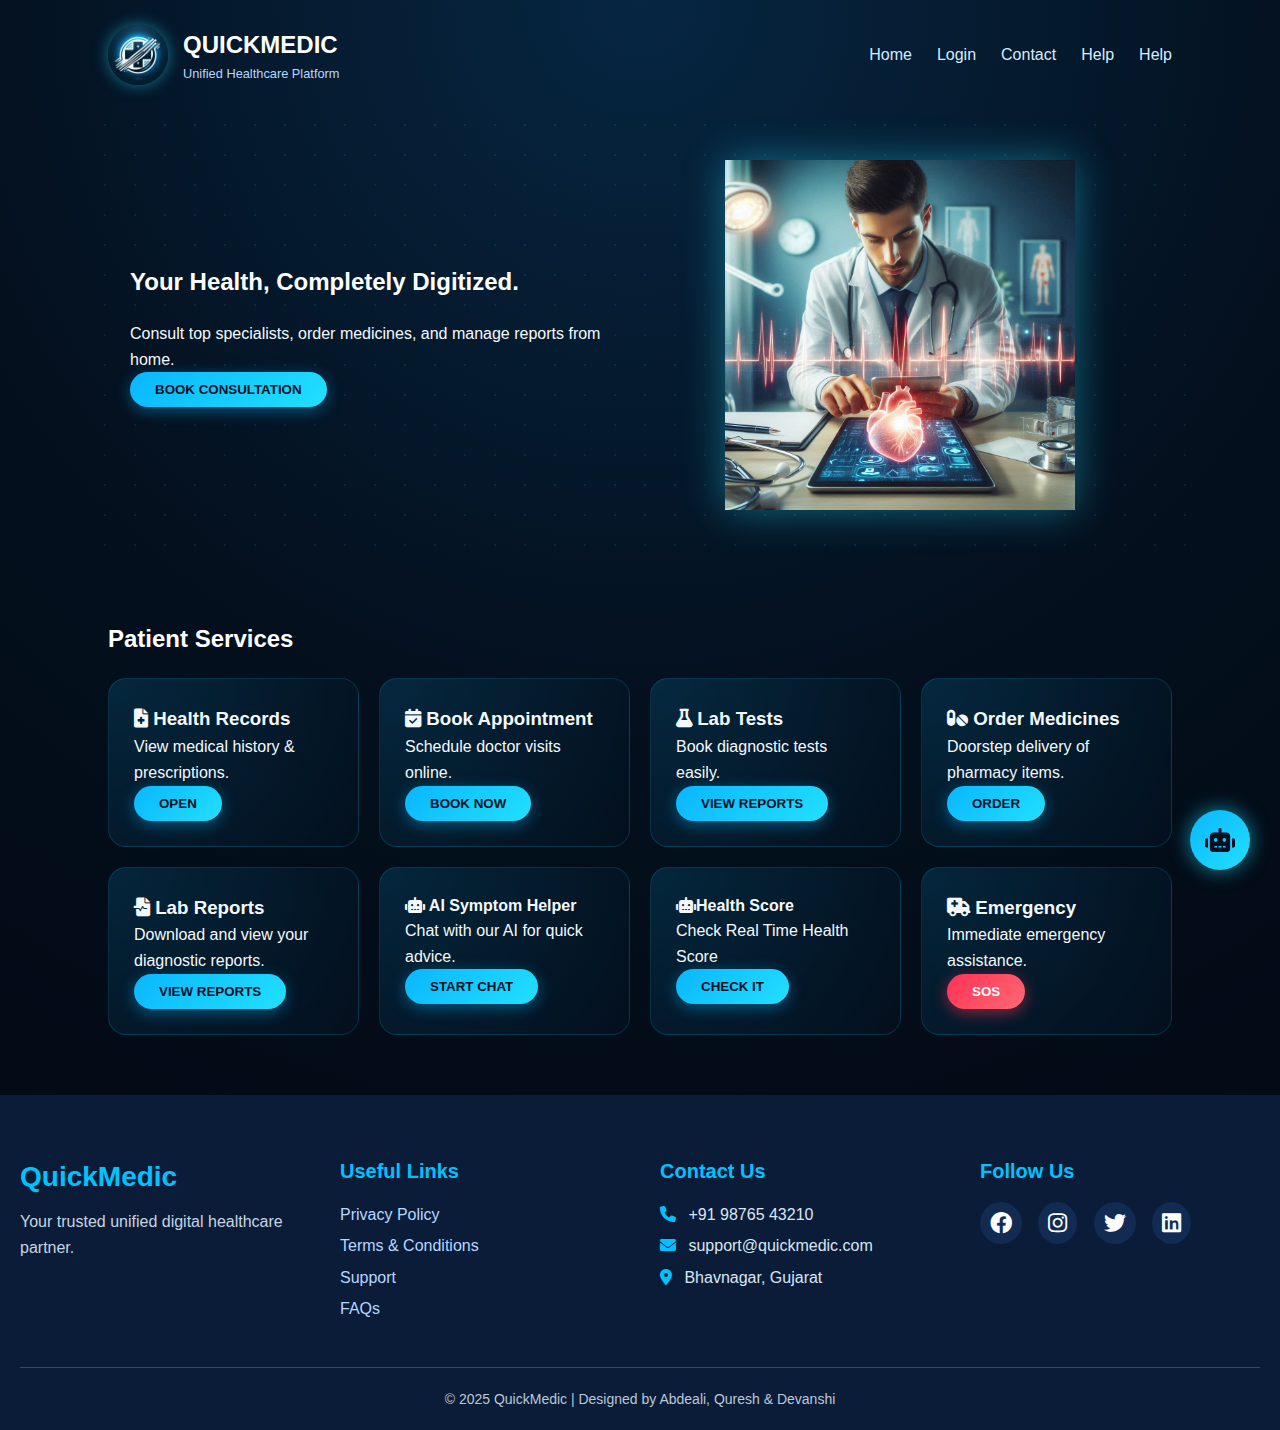
<file: index.html>
<!DOCTYPE html>
<html lang="en">
<head>
    <meta charset="UTF-8">
    <meta name="viewport" content="width=device-width, initial-scale=1.0">
    <title>QuickMedic - Dashboard</title>
    <link rel="stylesheet" href="static/style.css" />
    <link href="https://cdnjs.cloudflare.com/ajax/libs/font-awesome/6.0.0/css/all.min.css" rel="stylesheet">
</head>

<body>
    <div id="toast-box"></div>

    <header>
        <div class="brand">
            <img src="static/logo.jpg" alt="Logo">
            <div>
                <h1>QuickMedic</h1>
                <h3>Unified Healthcare Platform</h3>
            </div>
        </div>

        <div class="menu-icon" onclick="toggleMenu()">
            <i class="fas fa-bars"></i>
        </div>

        <nav id="navLinks">
            <a href="index.html">Home</a>
            <a href="login.html" target="_blank">Login</a>
            <a href="contacts.html" target="_blank">Contact</a>
             <a href="helps.html" target="_blank">Help</a>
            <a href="#">Help</a>
        </nav>
    </header>

    <section class="hero-section">
       <div class="hero-slide active-slide">
    <div class="slide-container">
        <div class="hero-text">
            <h2>Your Health, Completely Digitized.</h2>
            <p>Consult top specialists, order medicines, and manage reports from home.</p>
            <a href="appointment.html"><button class="cta-btn">Book Consultation</button></a>
        </div>
        <div class="hero-img">
            <img src="static/1.jpeg" alt="Doctor"> 
            </div>
    </div>
</div>

<div class="hero-slide">
    <div class="slide-container">
        <div class="hero-text">
            <h2 style="color: #ff3155;">24/7 Emergency Support</h2>
            <p>Medical emergencies don't wait. Get immediate ambulance assistance.</p>
            <button class="cta-btn sos-btn" onclick="triggerSOS()">Request Help Now</button>
        </div>
        <div class="hero-img">
            <img src="static/2.jpeg" alt="Ambulance">
        </div>
    </div>
</div>

<div class="hero-slide">
    <div class="slide-container">
        <div class="hero-text">
            <h2 style="color: #ffd700;">Lab Tests at Home</h2>
            <p>Schedule diagnostic tests and get samples collected from your home.</p>
            <button class="cta-btn">Book a Test</button>
        </div>
        <div class="hero-img">
            <img src="static/3.jpeg" alt="Lab">
        </div>
    </div>
</div>
    </section>

    <section class="reveal">
        <h2>Patient Services</h2>
        <ul class="service-grid">
    <li>
        <h3><i class="fas fa-file-medical"></i> Health Records</h3>
        <p>View medical history & prescriptions.</p>
        <a href="records.html"><button>Open</button></a>
    </li>

    <li>
        <h3><i class="fas fa-calendar-check"></i> Book Appointment</h3>
        <p>Schedule doctor visits online.</p>
        <a href="appointment.html"><button>Book Now</button></a>
    </li>

    <li>
        <h3><i class="fas fa-flask"></i> Lab Tests</h3>
        <p>Book diagnostic tests easily.</p>
        <a href="labs.html"><button>View Reports</button></a>
    </li>

    <li>
        <h3><i class="fas fa-pills"></i> Order Medicines</h3>
        <p>Doorstep delivery of pharmacy items.</p>
        <a href="medicine.html"><button>Order</button></a>
    </li>

    <li>
        <h3><i class="fas fa-file-medical-alt"></i> Lab Reports</h3>
        <p>Download and view your diagnostic reports.</p>
        <a href="reports.html"><button>View Reports</button></a>
    </li>

    <li>
        <h4><i class="fas fa-robot"></i> AI Symptom Helper</h4>
        <p>Chat with our AI for quick advice.</p>
        <button onclick="toggleChat()">Start Chat</button>
    </li>
    <li>
        <h4><i class="fas fa-robot"></i>Health Score</h4>
        <p>Check Real Time Health Score</p>
         <a href="healthscore.html"><button>Check It</button></a>
    </li>
    <li>
        <h3><i class="fas fa-ambulance"></i> Emergency</h3>
        <p>Immediate emergency assistance.</p>
        <button class="sos-btn" onclick="triggerSOS()">SOS</button>
    </li>
</ul>
    </section>

    <div class="chat-toggle" onclick="toggleChat()">
        <i class="fas fa-robot"></i>
    </div>
    <div class="chat-window" id="aiChat">
        <div class="chat-header">
            <span>AI Assistant</span>
            <i class="fas fa-times" onclick="toggleChat()"></i>
        </div>
        <div class="chat-body" id="chatBody">g
            <div class="bot-msg">Hello! How can I help you today?</div>
        </div>
        <div class="chat-input">
            <input type="text" id="userInput" placeholder="Type..." onkeypress="handleEnter(event)">
            <button onclick="sendMessage()"><i class="fas fa-paper-plane"></i></button>
        </div>
    </div>

  <footer class="qm-footer">
      <div class="footer-top">
        <div class="footer-brand">
          <h2>QuickMedic</h2>
          <p>Your trusted unified digital healthcare partner.</p>
        </div>

        <div class="footer-links">
          <h3>Useful Links</h3>
          <a href="#">Privacy Policy</a>
          <a href="#">Terms & Conditions</a>
          <a href="#">Support</a>
          <a href="#">FAQs</a>
        </div>

        <div class="footer-contact">
          <h3>Contact Us</h3>
          <p><i class="fas fa-phone"></i> +91 98765 43210</p>
          <p><i class="fas fa-envelope"></i> support@quickmedic.com</p>
          <p><i class="fas fa-map-marker-alt"></i> Bhavnagar, Gujarat</p>
        </div>

        <div class="footer-social">
          <h3>Follow Us</h3>
          <div class="social-icons">
            <i class="fab fa-facebook"></i>
            <i class="fab fa-instagram"></i>
            <i class="fab fa-twitter"></i>
            <i class="fab fa-linkedin"></i>
          </div>
        </div>
      </div>

      <div class="footer-bottom">
        <p>© 2025 QuickMedic | Designed by Abdeali, Quresh & Devanshi</p>
      </div>
    </footer>

    <script>
        // 1. Mobile Menu
        function toggleMenu() {
            document.getElementById("navLinks").classList.toggle("active-menu");
        }

        // 2. Toast Notifications
        function showToast(msg) {
            let toast = document.createElement("div");
            toast.classList.add("toast");
            toast.innerText = msg;
            document.getElementById("toast-box").appendChild(toast);
            setTimeout(() => toast.remove(), 3000);
        }

        function triggerSOS() {
            let toast = document.createElement("div");
            toast.classList.add("toast");
            toast.style.borderLeft = "4px solid #ff3155";
            toast.innerHTML = "🚨 SOS SIGNAL SENT! Ambulance Dispatched.";
            document.getElementById("toast-box").appendChild(toast);
            setTimeout(() => toast.remove(), 5000);
        }

        // 3. Hero Slider Logic
        let slideIndex = 0;
        const slides = document.querySelectorAll(".hero-slide");
        const dots = document.querySelectorAll(".dot");

        function showSlide(n) {
            slides.forEach(s => s.classList.remove("active-slide"));
            dots.forEach(d => d.classList.remove("active-dot"));
            
            if (n >= slides.length) slideIndex = 0;
            else if (n < 0) slideIndex = slides.length - 1;
            else slideIndex = n;

            slides[slideIndex].classList.add("active-slide");
            dots[slideIndex].classList.add("active-dot");
        }

        function nextSlide() { showSlide(slideIndex + 1); }
        function manualSlide(n) { clearInterval(slideTimer); showSlide(n); slideTimer = setInterval(nextSlide, 5000); }
        let slideTimer = setInterval(nextSlide, 5000);

        // 4. Scroll Reveal Logic
        window.addEventListener('scroll', () => {
            let reveals = document.querySelectorAll('.reveal');
            reveals.forEach(reveal => {
                let windowHeight = window.innerHeight;
                let elementTop = reveal.getBoundingClientRect().top;
                if (elementTop < windowHeight - 100) reveal.classList.add('active-reveal');
            });
        });

        // 5. Chatbot Logic
        function toggleChat() {
            let chat = document.getElementById("aiChat");
            chat.style.display = (chat.style.display === "flex") ? "none" : "flex";
        }
        // Updated Chatbot Logic to talk to Python
    async function sendMessage() {
        let input = document.getElementById("userInput");
        let body = document.getElementById("chatBody");
        let text = input.value.trim();
        if(!text) return;

        // 1. Show User Message
        let uDiv = document.createElement("div");
        uDiv.className = "user-msg";
        uDiv.innerText = text;
        body.appendChild(uDiv);
        input.value = "";
        body.scrollTop = body.scrollHeight;

        // 2. Send to Python Backend
        try {
            const response = await fetch('/api/chat', {
                method: 'POST',
                headers: { 'Content-Type': 'application/json' },
                body: JSON.stringify({ message: text })
            });
            
            const data = await response.json();
            
            // 3. Show Python AI Reply
            let bDiv = document.createElement("div");
            bDiv.className = "bot-msg";
            bDiv.innerText = data.reply; // This comes from app.py
            body.appendChild(bDiv);
            body.scrollTop = body.scrollHeight;

        } catch (error) {
            console.error("Error:", error);
        }
    }
    </script>
</body>
</html>
</file>
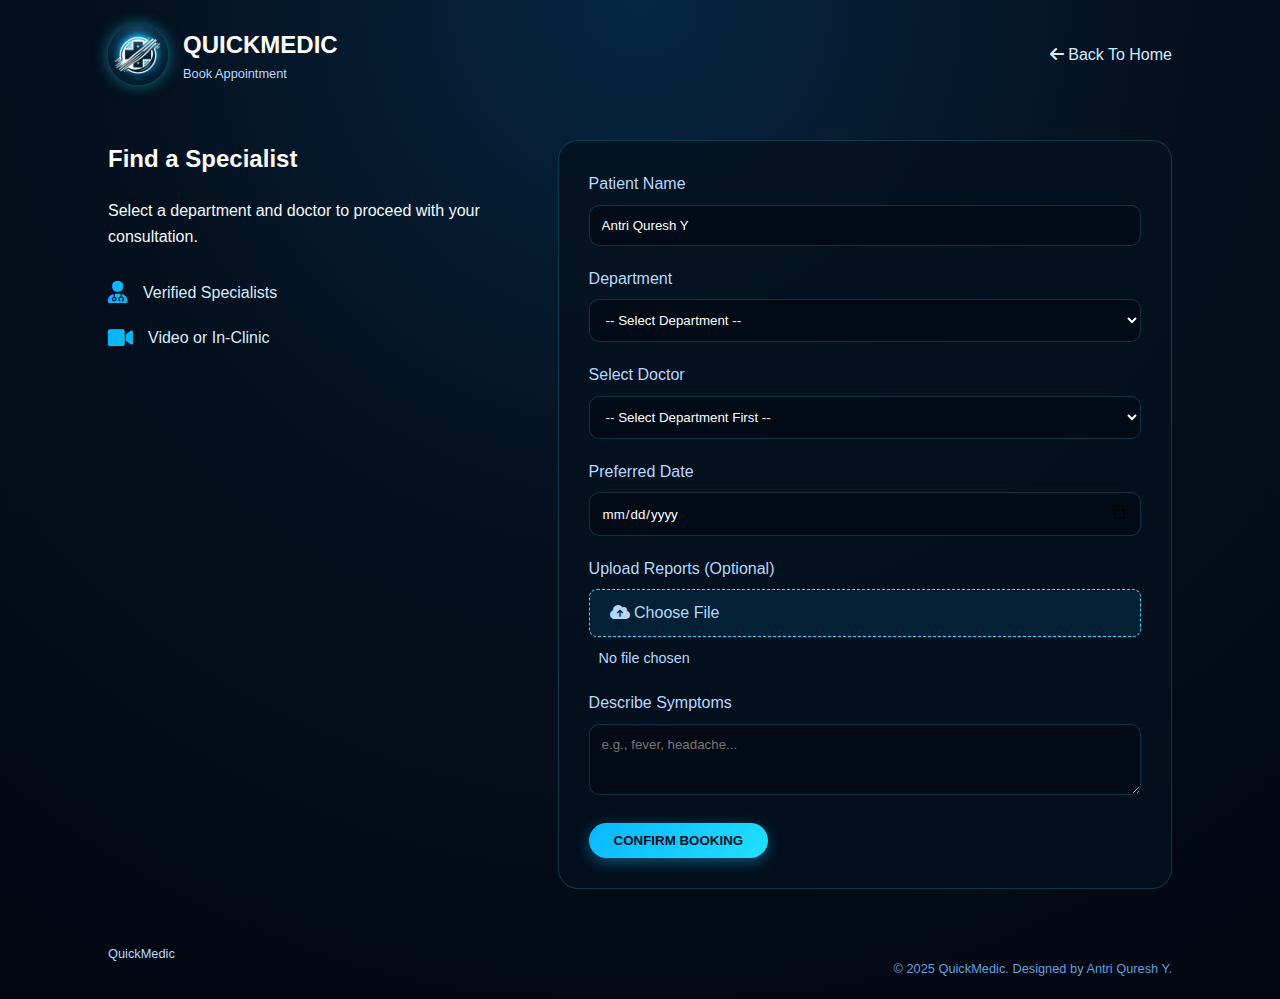
<file: appointment.html>
<!DOCTYPE html>
<html lang="en">
<head>
    <meta charset="UTF-8">
    <meta name="viewport" content="width=device-width, initial-scale=1.0">
    <title>Book Appointment - QuickMedic</title>
    <link rel="stylesheet" href="static/style.css" />
    <link href="https://cdnjs.cloudflare.com/ajax/libs/font-awesome/6.0.0/css/all.min.css" rel="stylesheet">
</head>

<body>
    <div id="toast-box"></div>

    <header>
        <div class="brand">
            <img src="static/logo.jpg" alt="Logo">
            <div>
                <h1>QuickMedic</h1>
                <h3>Book Appointment</h3>
            </div>
        </div>

        <div class="menu-icon" onclick="toggleMenu()">
            <i class="fas fa-bars"></i>
        </div>

        <nav id="navLinks">
            <nav><a href="/"><i class="fas fa-arrow-left"></i> Back To Home</a></nav>
        </nav>
    </header>

    <section class="split-container">
        <div class="info-card">
            <h2>Find a Specialist</h2>
            <p>Select a department and doctor to proceed with your consultation.</p>
            <div style="margin-top: 30px; display: flex; flex-direction: column; gap: 20px;">
                <div style="display: flex; align-items: center; gap: 15px; color: #d5ecff;">
                    <i class="fas fa-user-md" style="color: #0ab6ff; font-size: 1.4rem;"></i>
                    <span>Verified Specialists</span>
                </div>
                <div style="display: flex; align-items: center; gap: 15px; color: #d5ecff;">
                    <i class="fas fa-video" style="color: #0ab6ff; font-size: 1.4rem;"></i>
                    <span>Video or In-Clinic</span>
                </div>
            </div>
        </div>

        <div class="form-card">
            <form id="bookingForm">
                <div class="input-group">
                    <label>Patient Name</label>
                    <input type="text" value="Antri Quresh Y" readonly> 
                </div>

                <div class="input-group">
                    <label>Department</label>
                    <select id="deptSelect" onchange="updateDoctors()">
                        <option value="">-- Select Department --</option>
                        <option value="General">General Physician</option>
                        <option value="Cardiology">Cardiology</option>
                        <option value="Dermatology">Dermatology</option>
                    </select>
                </div>

                <div class="input-group">
                    <label>Select Doctor</label>
                    <select id="doctorSelect">
                        <option value="">-- Select Department First --</option>
                    </select>
                </div>

                <div class="input-group">
                    <label>Preferred Date</label>
                    <input type="date" id="dateSelect">
                </div>

                <div class="input-group">
                    <label>Upload Reports (Optional)</label>
                    <input type="file" id="actual-btn" hidden onchange="updateFileName()">
                    <label for="actual-btn" class="upload-label">
                        <i class="fas fa-cloud-upload-alt"></i> Choose File
                    </label>
                    <span id="file-chosen" style="margin-left: 10px; color: #b7d7ff; font-size: 0.9rem;">No file chosen</span>
                </div>

                <div class="input-group">
                    <label>Describe Symptoms</label>
                    <textarea rows="3" placeholder="e.g., fever, headache..."></textarea>
                </div>

                <button type="button" onclick="confirmBooking()">Confirm Booking</button>
            </form>
        </div>
    </section>

    <footer>
        <div class="footer-content">
            <div class="brand"><h3>QuickMedic</h3></div>
            <div class="copyright">&copy; 2025 QuickMedic. Designed by Antri Quresh Y.</div>
        </div>
    </footer>

    <script>
        function toggleMenu() {
            document.getElementById("navLinks").classList.toggle("active-menu");
        }

        function showToast(msg, isError) {
            let toast = document.createElement("div");
            toast.classList.add("toast");
            if(isError) toast.style.borderLeft = "4px solid #ff3155";
            toast.innerHTML = isError ? `<i class="fas fa-times-circle"></i> ${msg}` : `<i class="fas fa-check-circle"></i> ${msg}`;
            document.getElementById("toast-box").appendChild(toast);
            setTimeout(() => toast.remove(), 3000);
        }

        function updateDoctors() {
            const dept = document.getElementById("deptSelect").value;
            const docSelect = document.getElementById("doctorSelect");
            docSelect.innerHTML = "";
            let doctors = [];
            
            if (dept === "General") doctors = ["Dr. Sharma (MBBS)", "Dr. Verma (MD)"];
            else if (dept === "Cardiology") doctors = ["Dr. Patel (Cardiologist)", "Dr. Gupta (Surgeon)"];
            else if (dept === "Dermatology") doctors = ["Dr. Nair (Skin)", "Dr. Lee (Cosmetologist)"];
            else doctors = ["-- Select Department First --"];
            
            doctors.forEach(doc => {
                let opt = document.createElement("option");
                opt.text = doc; docSelect.add(opt);
            });
        }

        function updateFileName() {
            document.getElementById('file-chosen').textContent = document.getElementById('actual-btn').files[0].name;
        }

        function confirmBooking() {
            if(document.getElementById("deptSelect").value === "") showToast("Please select a Department!", true);
            else showToast("Appointment Request Sent Successfully!");
        }
    </script>
</body>
</html>
</file>
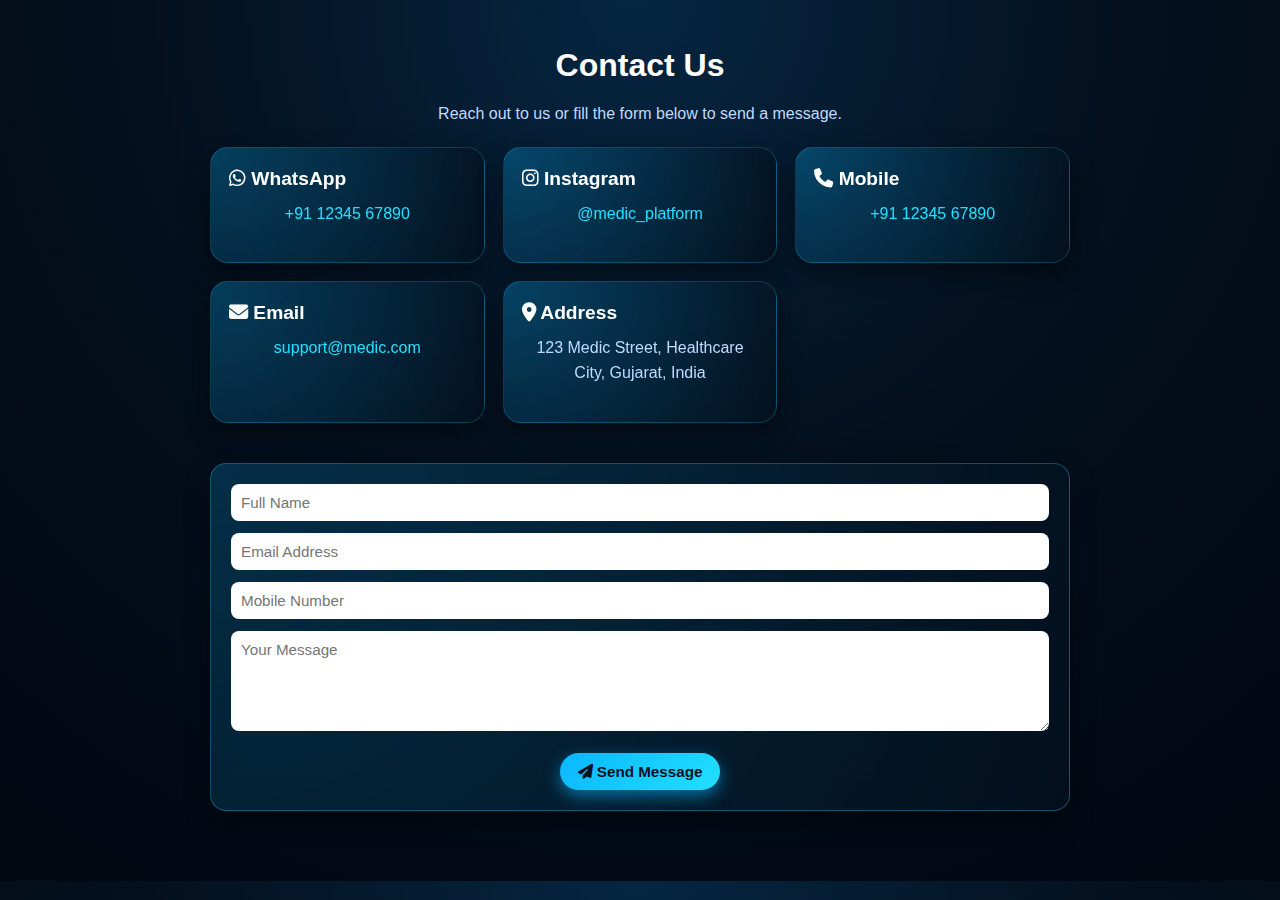
<file: contacts.html>
<!DOCTYPE html>
<html lang="en">
<head>
<meta charset="UTF-8">
<meta name="viewport" content="width=device-width, initial-scale=1.0">
<title>Medic - Contact Us</title>

<!-- Font Awesome for Icons -->
<link rel="stylesheet" href="https://cdnjs.cloudflare.com/ajax/libs/font-awesome/6.4.0/css/all.min.css">

<style>
/* ---------- CSS ---------- */

/* Global Reset */
* {
    margin: 0;
    padding: 0;
    box-sizing: border-box;
    font-family: "Segoe UI", Tahoma, Geneva, Verdana, sans-serif;
}

body {
    background: radial-gradient(circle at top, #062642 0%, #04101e 45%, #020711 100%);
    color: #f5f9fc;
    line-height: 1.6;
    padding: 20px;
}

/* Layout Wrapper */
section {
    max-width: 900px;
    margin: 0 auto;
    padding: 20px;
}

/* Section Titles */
h2 {
    font-size: 2rem;
    margin-bottom: 10px;
    color: #ffffff;
    text-align: center;
}

p {
    color: #c0d9ff;
    margin-bottom: 20px;
    text-align: center;
}

/* Contact List */
ul.contact-info {
    list-style: none;
    display: grid;
    grid-template-columns: repeat(auto-fit, minmax(240px, 1fr));
    gap: 18px;
    padding-left: 0;
    margin-bottom: 40px;
}

li.contact-card {
    background: radial-gradient(circle at top left, rgba(10, 182, 255, 0.28), rgba(4, 16, 30, 0.96));
    border-radius: 18px;
    padding: 16px 18px;
    border: 1px solid rgba(34, 224, 255, 0.2);
    box-shadow: 0 10px 25px rgba(0,0,0,0.45);
    backdrop-filter: blur(6px);
    transition: transform 0.2s ease, box-shadow 0.2s ease, border-color 0.2s ease;
    display: flex;
    flex-direction: column;
}

li.contact-card:hover {
    transform: translateY(-4px);
    box-shadow: 0 15px 35px rgba(0,0,0,0.6);
    border-color: rgba(34, 224, 255, 0.6);
}

li.contact-card h3 {
    margin-bottom: 6px;
    font-size: 1.2rem;
    color: #ffffff;
}

li.contact-card p a { 
    color: #22e0ff; 
    text-decoration: none; 
}
li.contact-card p a:hover { 
    text-decoration: underline; 
    color: #0ab6ff; 
}

/* Form Styling */
form {
    display: flex;
    flex-direction: column;
    gap: 12px;
    background: radial-gradient(circle at top left, rgba(10, 182, 255, 0.2), rgba(4, 16, 30, 0.9));
    padding: 20px;
    border-radius: 16px;
    border: 1px solid rgba(34, 224, 255, 0.3);
    box-shadow: 0 10px 25px rgba(0,0,0,0.45);
    margin-bottom: 30px;
}

form input, form textarea {
    padding: 10px;
    border-radius: 8px;
    border: none;
    outline: none;
    font-size: 0.95rem;
    width: 100%;
}

form textarea {
    resize: vertical;
    min-height: 100px;
}

form button {
    margin-top: 10px;
    border: none;
    outline: none;
    cursor: pointer;
    padding: 10px 18px;
    border-radius: 999px;
    font-size: 0.95rem;
    font-weight: 600;
    background-image: linear-gradient(135deg, #0ab6ff, #22e0ff);
    color: #02101f;
    box-shadow: 0 6px 16px rgba(10, 182, 255, 0.55);
    transition: transform 0.15s ease, box-shadow 0.15s ease;
    align-self: center;
}

form button:hover {
    transform: translateY(-1px);
    box-shadow: 0 8px 22px rgba(10, 182, 255, 0.7);
}

/* Responsive */
@media (max-width: 768px) {
    ul.contact-info { grid-template-columns: 1fr; }
}
</style>
</head>
<body>

<section>
    <h2>Contact Us</h2>
    <p>Reach out to us or fill the form below to send a message.</p>

    <!-- Contact Info Cards -->
    <ul class="contact-info">
        <li class="contact-card">
            <h3><i class="fa-brands fa-whatsapp"></i> WhatsApp</h3>
            <p><a href="https://wa.me/911234567890" target="_blank">+91 12345 67890</a></p>
        </li>
        <li class="contact-card">
            <h3><i class="fa-brands fa-instagram"></i> Instagram</h3>
            <p><a href="https://instagram.com/medic_platform" target="_blank">@medic_platform</a></p>
        </li>
        <li class="contact-card">
            <h3><i class="fa-solid fa-phone"></i> Mobile</h3>
            <p><a href="tel:+911234567890">+91 12345 67890</a></p>
        </li>
        <li class="contact-card">
            <h3><i class="fa-solid fa-envelope"></i> Email</h3>
            <p><a href="mailto:support@medic.com">support@medic.com</a></p>
        </li>
        <li class="contact-card">
            <h3><i class="fa-solid fa-location-dot"></i> Address</h3>
            <p>123 Medic Street, Healthcare City, Gujarat, India</p>
        </li>
    </ul>

    <!-- Contact Form -->
    <form id="contactForm">
        <input type="text" id="name" placeholder="Full Name" required>
        <input type="email" id="email" placeholder="Email Address" required>
        <input type="tel" id="phone" placeholder="Mobile Number" required>
        <textarea id="message" placeholder="Your Message" required></textarea>
        <button type="submit"><i class="fa-solid fa-paper-plane"></i> Send Message</button>
    </form>

</section>

<script>
document.getElementById("contactForm").addEventListener("submit", function(e){
    e.preventDefault();

    const name = document.getElementById("name").value.trim();
    const email = document.getElementById("email").value.trim();
    const phone = document.getElementById("phone").value.trim();
    const message = document.getElementById("message").value.trim();

    if(!name || !email || !phone || !message){
        alert("Please fill in all fields before submitting!");
        return;
    }

    alert(`Thank you, ${name}! Your message has been received.\nWe will contact you at ${email} or ${phone}.`);

    document.getElementById("contactForm").reset();
});
</script>

</body>
</html>
</file>
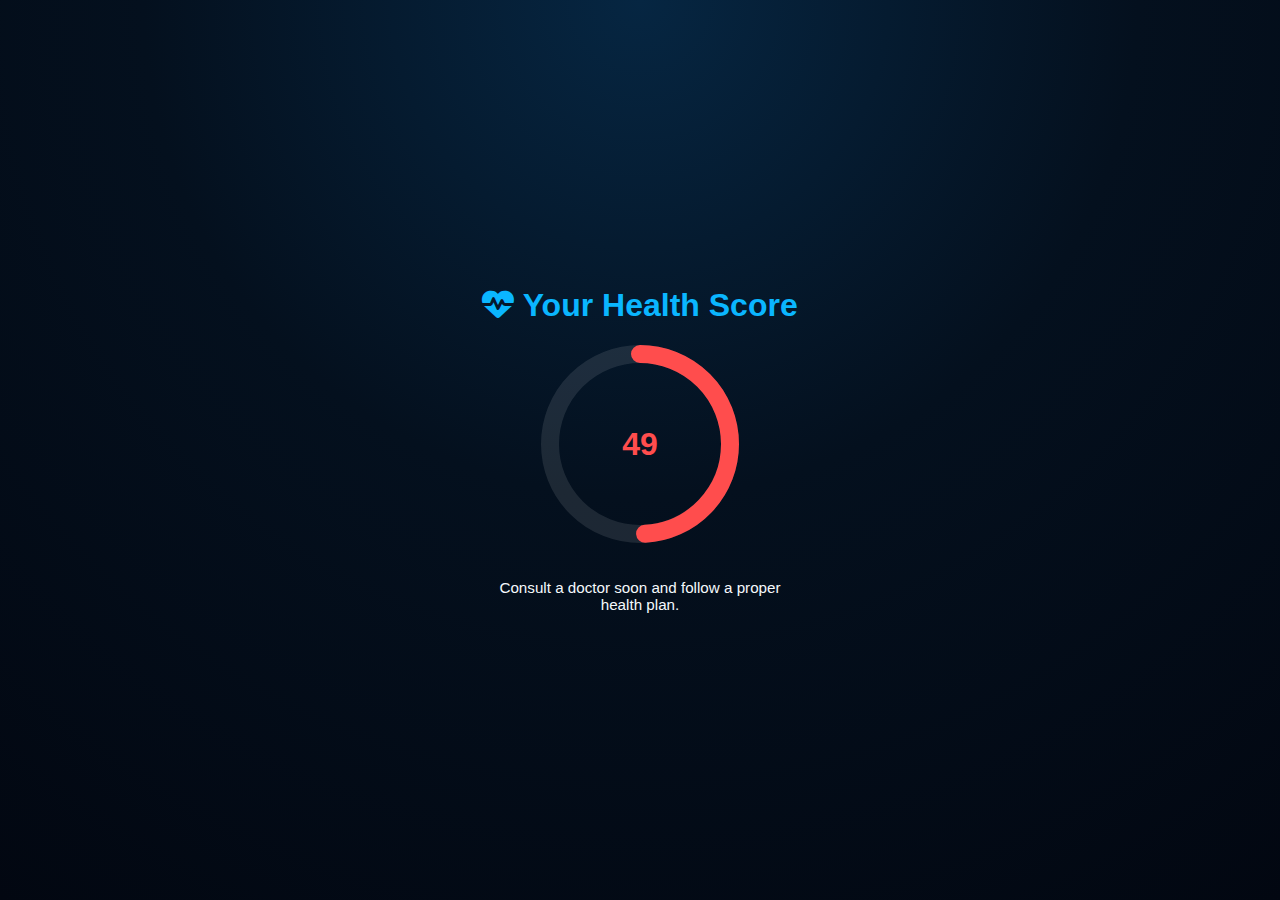
<file: healthscore.html>
<!DOCTYPE html>
<html lang="en">
<head>
<meta charset="UTF-8">
<meta name="viewport" content="width=device-width, initial-scale=1.0">
<title>Medic - Health Score</title>
<link rel="stylesheet" href="https://cdnjs.cloudflare.com/ajax/libs/font-awesome/6.4.0/css/all.min.css">
<style>
/* Global Styles */
* {margin:0; padding:0; box-sizing:border-box; font-family:"Segoe UI", Tahoma, Geneva, Verdana, sans-serif;}
body {
    background: radial-gradient(circle at top,#062642 0%,#04101e 45%,#020711 100%);
    color:#f5f9fc;
    display:flex;
    justify-content:center;
    align-items:center;
    min-height:100vh;
    flex-direction:column;
    padding:20px;
}

h1 {margin-bottom:20px; text-align:center; color:#0ab6ff;}

/* Health Score Circle */
.score-container {
    position:relative;
    width:200px;
    height:200px;
    margin-bottom:20px;
}
.score-container svg {transform: rotate(-90deg);}
.score-container circle {fill:none; stroke-width:18; stroke-linecap:round;}
.score-bg {stroke: rgba(255,255,255,0.1);}
.score-progress {stroke: #0ab6ff; stroke-dasharray:565.48; stroke-dashoffset:565.48; transition: stroke-dashoffset 1s;}
.score-text {
    position:absolute;
    top:50%;
    left:50%;
    transform:translate(-50%, -50%);
    font-size:2rem;
    font-weight:600;
}

/* Tips */
.tips {max-width:320px; text-align:center; margin-top:15px; font-size:0.95rem;}
.green {color:#22e0ff;}
.yellow {color:#ffd700;}
.red {color:#ff4d4d;}

/* Responsive */
@media(max-width:500px){
    .score-container {width:150px; height:150px;}
    .score-text {font-size:1.5rem;}
    .tips {font-size:0.85rem;}
}
</style>
</head>
<body>

<h1><i class="fa-solid fa-heart-pulse"></i> Your Health Score</h1>

<div class="score-container">
<svg width="200" height="200">
  <circle class="score-bg" cx="100" cy="100" r="90"></circle>
  <circle class="score-progress" cx="100" cy="100" r="90"></circle>
</svg>
<div class="score-text" id="scoreText">0</div>
</div>

<div class="tips" id="tips"></div>

<script>
// Example: lab results
const labResults = {
    bloodSugar: 110,    // mg/dL
    cholesterol: 190,   // mg/dL
    bpSystolic: 125,    // mmHg
    bpDiastolic: 85     // mmHg
};

// Normalization function 0-100
function normalize(value, min, max){
    if(value <= min) return 100;
    if(value >= max) return 0;
    return Math.round(((max - value)/(max - min))*100);
}

// Weight of tests
const weights = {bloodSugar:0.25, cholesterol:0.25, bp:0.5};
const sugarScore = normalize(labResults.bloodSugar,70,120);
const cholesterolScore = normalize(labResults.cholesterol,100,240);
const bpScore = normalize((labResults.bpSystolic+labResults.bpDiastolic)/2,90,140);

// Compute health score
const healthScore = Math.round(sugarScore*weights.bloodSugar + cholesterolScore*weights.cholesterol + bpScore*weights.bp);

// Update progress circle
const progressCircle = document.querySelector('.score-progress');
const scoreText = document.getElementById('scoreText');
scoreText.textContent = healthScore;
const offset = 565.48 - (healthScore/100)*565.48;
progressCircle.style.strokeDashoffset = offset;

// Color coding
if(healthScore>=80){
    progressCircle.style.stroke="#22e0ff"; scoreText.className="score-text green";
}else if(healthScore>=50){
    progressCircle.style.stroke="#ffd700"; scoreText.className="score-text yellow";
}else{
    progressCircle.style.stroke="#ff4d4d"; scoreText.className="score-text red";
}

// Show tips
const tips = document.getElementById('tips');
if(healthScore>=80){
    tips.innerHTML="Great! Keep maintaining your healthy habits.";
}else if(healthScore>=50){
    tips.innerHTML="Monitor your diet and lifestyle. Regular checkups recommended.";
}else{
    tips.innerHTML="Consult a doctor soon and follow a proper health plan.";
}
</script>

</body>
</html>
</file>
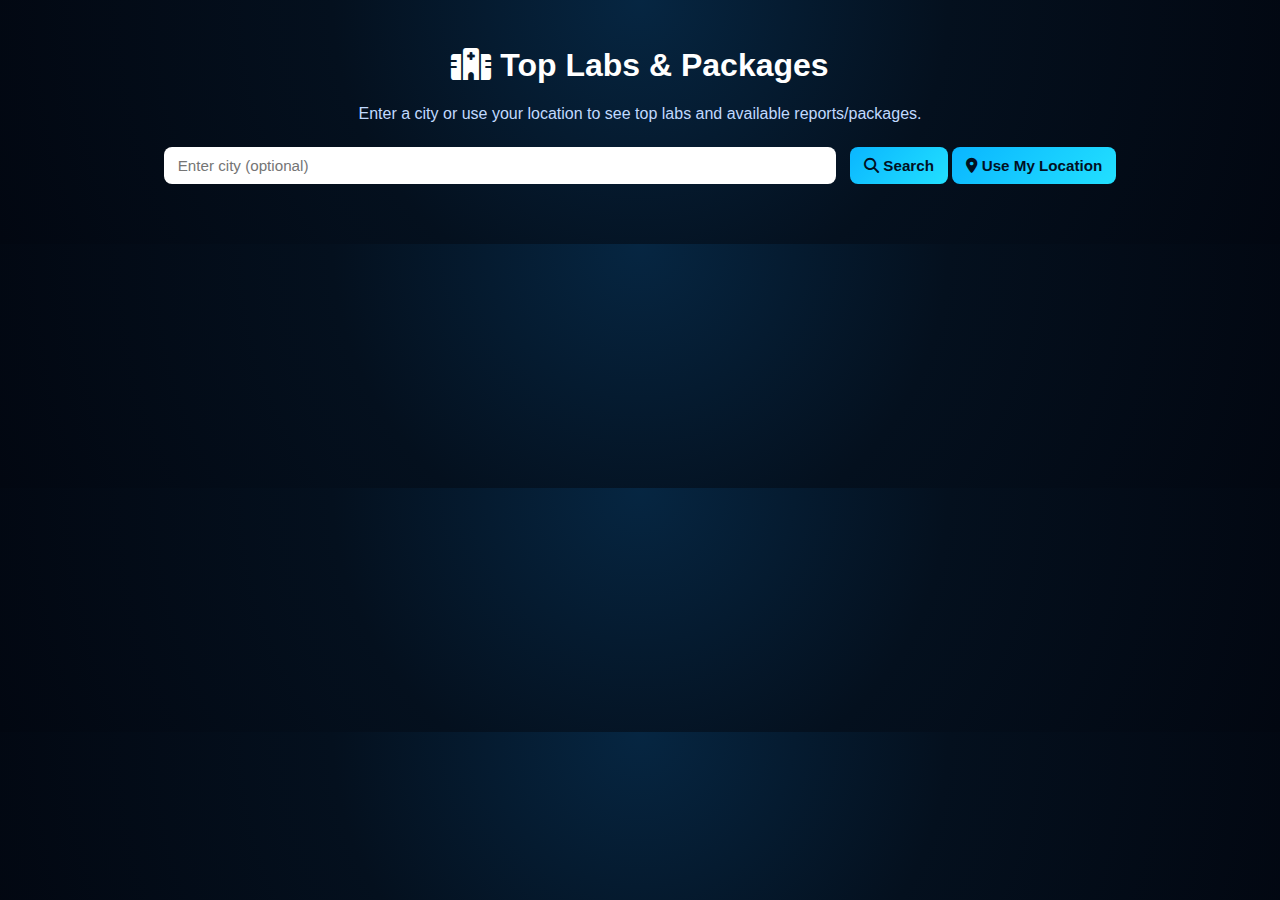
<file: labs.html>
<!DOCTYPE html>
<html lang="en">
<head>
<meta charset="UTF-8">
<meta name="viewport" content="width=device-width, initial-scale=1.0">
<title>Medic - Top Labs & Packages</title>
<link rel="stylesheet" href="https://cdnjs.cloudflare.com/ajax/libs/font-awesome/6.4.0/css/all.min.css">
<style>
* {margin:0; padding:0; box-sizing:border-box; font-family:"Segoe UI", Tahoma, Geneva, Verdana, sans-serif;}
body {background: radial-gradient(circle at top,#062642 0%,#04101e 45%,#020711 100%); color:#f5f9fc; line-height:1.6; padding:20px;}
section {max-width:1000px; margin:0 auto; padding:20px;}
h2 {font-size:2rem; margin-bottom:10px; color:#fff; text-align:center;}
p {color:#c0d9ff; margin-bottom:20px; text-align:center;}
input, button {padding:10px 14px; border-radius:8px; border:none; outline:none; font-size:0.95rem;}
input {width:70%; margin-right:10px;}
button {background-image: linear-gradient(135deg, #0ab6ff, #22e0ff); color:#02101f; cursor:pointer; font-weight:600; transition: transform 0.15s ease, box-shadow 0.15s ease;}
button:hover {transform: translateY(-1px); box-shadow: 0 8px 22px rgba(10,182,255,0.7);}
ul#labsList {list-style:none; margin-top:20px; display:grid; grid-template-columns: repeat(auto-fit,minmax(300px,1fr)); gap:16px; padding-left:0;}
li.lab-card {background: radial-gradient(circle at top left, rgba(10,182,255,0.2), rgba(4,16,30,0.95)); border-radius:16px; padding:16px; border:1px solid rgba(34,224,255,0.2); box-shadow:0 10px 25px rgba(0,0,0,0.45);}
li.lab-card h3 {font-size:1.2rem; margin-bottom:6px; color:#fff;}
li.lab-card h4 {color:#22e0ff; font-size:1rem; margin:6px 0;}
li.lab-card ul {list-style:none; padding-left:10px; margin-top:8px;}
li.lab-card ul li {font-size:0.95rem; margin-bottom:4px; color:#d0e4ff;}
@media(max-width:768px){input{width:100%; margin-bottom:10px;} button{width:100%;}}
</style>
</head>
<body>

<section>
<h2><i class="fa-solid fa-hospital"></i> Top Labs & Packages</h2>
<p>Enter a city or use your location to see top labs and available reports/packages.</p>

<div style="text-align:center; margin-bottom: 20px;">
    <input type="text" id="city" placeholder="Enter city (optional)">
    <button onclick="searchByCity()"><i class="fa-solid fa-magnifying-glass"></i> Search</button>
    <button onclick="getLocation()"><i class="fa-solid fa-map-marker-alt"></i> Use My Location</button>
</div>

<ul id="labsList"></ul>
</section>

<script>
// Sample labs
const labs = [
    {
        name: "HealthLab A",
        city: "Ahmedabad",
        lat: 23.0225,
        lng: 72.5714,
        tests: [
            {name:"Blood Test", price:200}, {name:"X-Ray", price:500},
            {name:"MRI", price:1200}, {name:"Urine Test", price:150},
            {name:"CT Scan", price:1000}, {name:"COVID Test", price:700}
        ],
        packages: [
            {name:"Basic Health Package", tests:["Blood Test","Urine Test"], price:320},
            {name:"Advanced Imaging Package", tests:["X-Ray","MRI","CT Scan"], price:2500}
        ]
    },
    {
        name: "MediCheck B",
        city: "Ahmedabad",
        lat: 23.0300,
        lng: 72.5800,
        tests: [
            {name:"Blood Test", price:180}, {name:"X-Ray", price:480},
            {name:"MRI", price:1150}, {name:"Allergy Test", price:500}
        ],
        packages: [
            {name:"Full Body Checkup", tests:["Blood Test","X-Ray","MRI"], price:1800}
        ]
    },
    {
        name: "CareLab C",
        city: "Bhavnagar",
        lat: 21.7645,
        lng: 72.1519,
        tests: [
            {name:"Blood Test", price:220}, {name:"Urine Test", price:150},
            {name:"Liver Function", price:400}, {name:"Kidney Function", price:400}
        ],
        packages: [
            {name:"Health Checkup Package", tests:["Blood Test","Urine Test","Liver Function"], price:700}
        ]
    },
    {
        name: "LabCorp D",
        city: "Bhavnagar",
        lat: 21.7650,
        lng: 72.1525,
        tests: [
            {name:"Thyroid Test", price:350}, {name:"Glucose Test", price:200}
        ],
        packages: [
            {name:"Diabetes Package", tests:["Glucose Test"], price:180}
        ]
    },
    {
        name: "Prime Lab E",
        city: "Ahmedabad",
        lat: 23.0250,
        lng: 72.5700,
        tests: [
            {name:"Blood Test", price:210}, {name:"Urine Test", price:160},
            {name:"Vitamin D", price:400}
        ],
        packages: [
            {name:"Vitamin Package", tests:["Vitamin D","Blood Test"], price:550}
        ]
    }
];

// Display labs
function displayLabs(filteredLabs){
    const labsList = document.getElementById("labsList");
    labsList.innerHTML = "";
    if(filteredLabs.length === 0){
        labsList.innerHTML = "<li>No labs found.</li>";
        return;
    }
    // Show only top 4 labs
    filteredLabs.slice(0,4).forEach(lab=>{
        const li = document.createElement("li");
        li.classList.add("lab-card");
        li.innerHTML = `<h3><i class="fa-solid fa-hospital"></i> ${lab.name}</h3>
                        ${lab.distance !== undefined ? `<p>Distance: ${lab.distance.toFixed(2)}</p>` : ""}
                        <h4>Tests:</h4>
                        <ul>${lab.tests.map(t=>`<li>${t.name}: ₹${t.price}</li>`).join('')}</ul>
                        ${lab.packages.length>0 ? `<h4>Packages:</h4>
                        <ul>${lab.packages.map(p=>`<li>${p.name}: ₹${p.price}</li>`).join('')}</ul>` : ""}`;
        labsList.appendChild(li);
    });
}

// Search by city
function searchByCity(){
    const city = document.getElementById("city").value.trim().toLowerCase();
    if(!city){ alert("Please enter a city or use GPS."); return; }
    const nearbyLabs = labs.filter(lab=>lab.city.trim().toLowerCase() === city);
    displayLabs(nearbyLabs);
}

// Get GPS location
function getLocation(){
    if(navigator.geolocation){
        navigator.geolocation.getCurrentPosition(position=>{
            const userLat = position.coords.latitude;
            const userLng = position.coords.longitude;
            const nearbyLabs = labs.map(lab=>({...lab, distance:Math.sqrt(Math.pow(userLat-lab.lat,2)+Math.pow(userLng-lab.lng,2))}))
                                    .sort((a,b)=>a.distance-b.distance);
            displayLabs(nearbyLabs);
        },()=>{alert("Enable GPS and try again.");});
    } else { alert("Geolocation not supported."); }
}
</script>

</body>
</html>
</file>
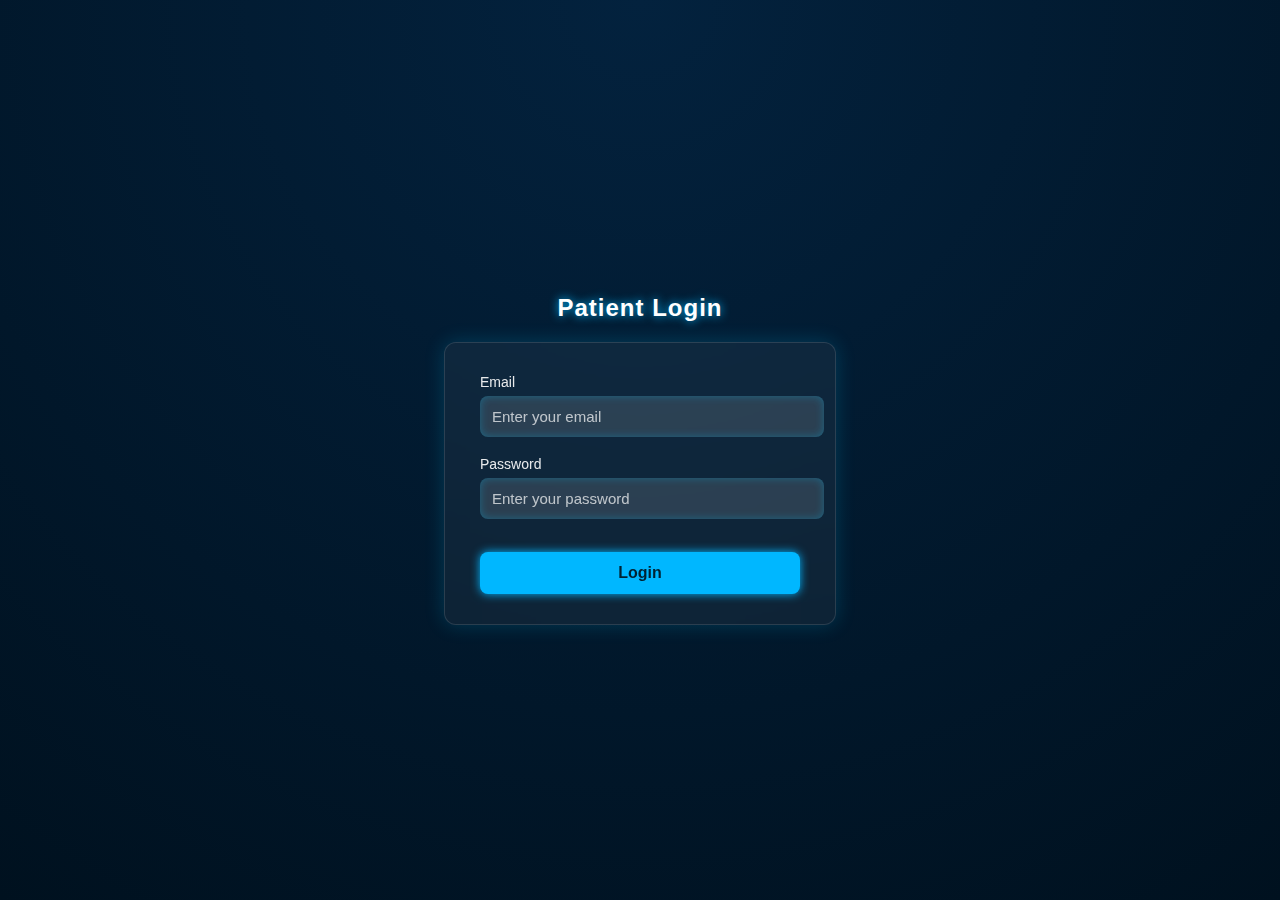
<file: login.html>
<!DOCTYPE html>
<html lang="en">
  <head>
    <meta charset="UTF-8" />
    <meta name="viewport" content="width=device-width, initial-scale=1.0" />
    <title>Login - QuickMedic</title>
    <style>
      /* =======================
   GLOBAL PAGE STYLE
======================= */
      body {
        margin: 0;
        padding: 0;
        font-family: Arial, sans-serif;
        background: radial-gradient(circle at top, #03223e, #00111f);
        display: flex;
        flex-direction: column;
        justify-content: center;
        align-items: center;
        height: 100vh;
        color: white;
      }

      /* =======================
   LOGO
======================= */
      .logo {
        width: 120px;
        height: 120px;
        background-image: url("/mnt/data/logo.jpg"); /* change path if needed */
        background-size: cover;
        background-position: center;
        border-radius: 50%;
        box-shadow: 0 0 25px #00b7ff, 0 0 50px rgba(0, 183, 255, 0.6);
        margin-bottom: 20px;
      }

      /* =======================
   LOGIN CONTAINER
======================= */
      form {
        background: rgba(255, 255, 255, 0.05);
        padding: 30px 35px;
        border-radius: 12px;
        width: 320px;
        backdrop-filter: blur(10px);
        box-shadow: 0 0 20px rgba(0, 200, 255, 0.2);
        border: 1px solid rgba(255, 255, 255, 0.12);
      }

      h2 {
        text-align: center;
        margin-bottom: 20px;
        letter-spacing: 1px;
        font-weight: 600;
        text-shadow: 0 0 10px #00b7ff;
      }

      /* =======================
   INPUT FIELDS
======================= */
      label {
        font-size: 14px;
        opacity: 0.9;
      }

      input {
        width: 100%;
        padding: 12px;
        margin-top: 5px;
        border-radius: 8px;
        border: none;
        outline: none;
        background: rgba(255, 255, 255, 0.12);
        color: white;
        font-size: 15px;
        box-shadow: inset 0 0 8px rgba(0, 200, 255, 0.3);
      }

      input::placeholder {
        color: rgba(255, 255, 255, 0.7);
      }

      /* =======================
   LOGIN BUTTON
======================= */
      button {
        width: 100%;
        padding: 12px;
        margin-top: 15px;
        background: #00b7ff;
        border: none;
        border-radius: 8px;
        color: #002232;
        font-size: 16px;
        font-weight: bold;
        cursor: pointer;
        box-shadow: 0 0 10px #00b7ff;
        transition: 0.3s ease;
      }

      button:hover {
        background: #33ccff;
        box-shadow: 0 0 20px #33ccff;
      }
    </style>
  </head>
  <body>
    <h2>Patient Login</h2>

    <form>
      <label>Email</label><br />
      <input type="email" placeholder="Enter your email" /><br /><br />

      <label>Password</label><br />
      <input type="password" placeholder="Enter your password" /><br /><br />

      <button type="submit">Login</button>
    </form>
  </body>
</html>
</file>
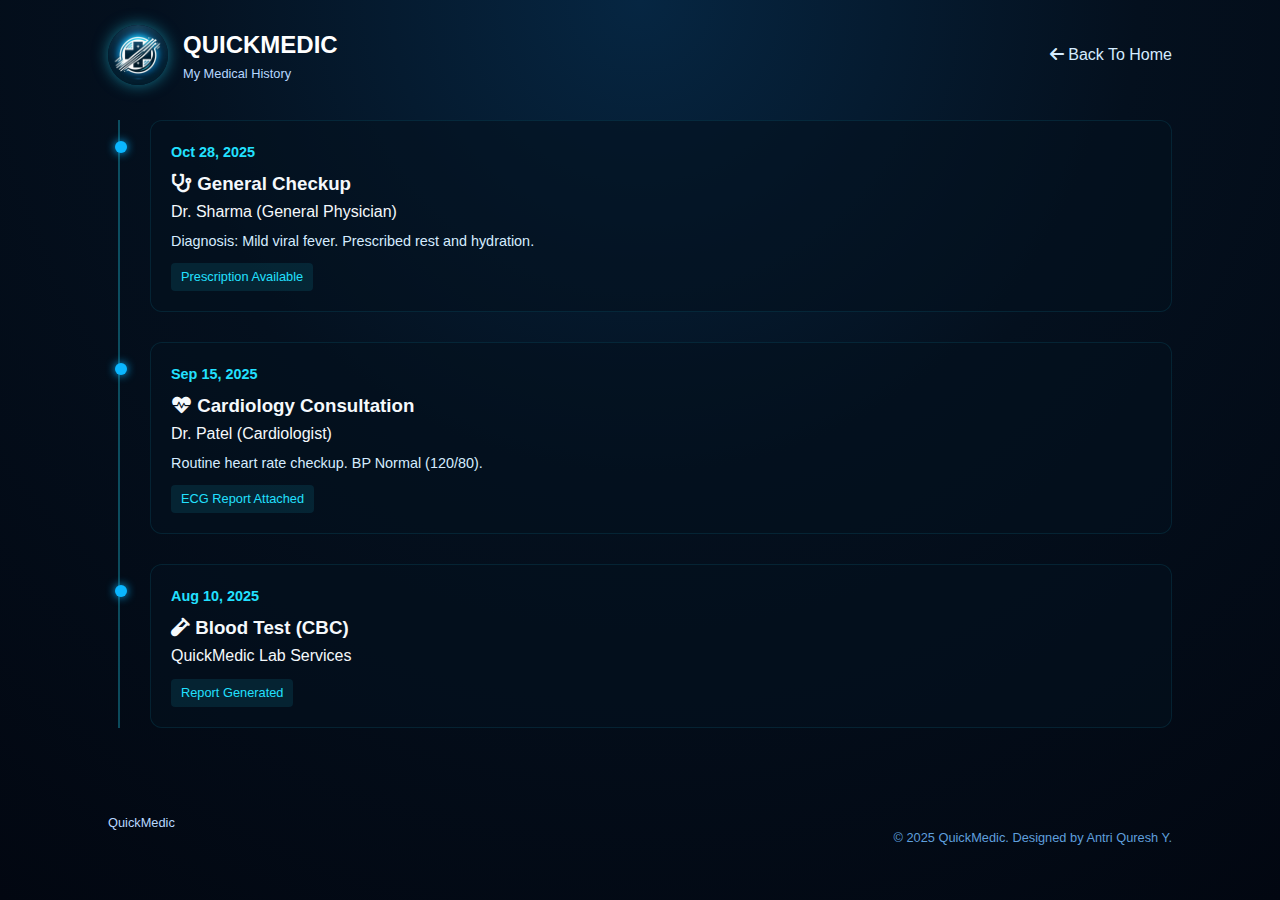
<file: records.html>
<!DOCTYPE html>
<html lang="en">
<head>
    <meta charset="UTF-8">
    <meta name="viewport" content="width=device-width, initial-scale=1.0">
    <title>Health Records - QuickMedic</title>
    <link rel="stylesheet" href="static/style.css" />
    <link href="https://cdnjs.cloudflare.com/ajax/libs/font-awesome/6.0.0/css/all.min.css" rel="stylesheet">
</head>
<body>
    <header>
        <div class="brand">
            <img src="static/logo.jpg" alt="Logo">
            <div><h1>QuickMedic</h1><h3>My Medical History</h3></div>
        </div>
        <nav><a href="/"><i class="fas fa-arrow-left"></i> Back To Home</a></nav>
    </header>

    <section>
        <div class="timeline">
            <div class="timeline-item reveal">
                <div class="record-date">Oct 28, 2025</div>
                <h3><i class="fas fa-stethoscope"></i> General Checkup</h3>
                <p>Dr. Sharma (General Physician)</p>
                <p style="color: #d5ecff; font-size: 0.9rem; margin-top: 5px;">Diagnosis: Mild viral fever. Prescribed rest and hydration.</p>
                <div class="record-badge">Prescription Available</div>
            </div>

            <div class="timeline-item reveal">
                <div class="record-date">Sep 15, 2025</div>
                <h3><i class="fas fa-heartbeat"></i> Cardiology Consultation</h3>
                <p>Dr. Patel (Cardiologist)</p>
                <p style="color: #d5ecff; font-size: 0.9rem; margin-top: 5px;">Routine heart rate checkup. BP Normal (120/80).</p>
                <div class="record-badge">ECG Report Attached</div>
            </div>

            <div class="timeline-item reveal">
                <div class="record-date">Aug 10, 2025</div>
                <h3><i class="fas fa-vial"></i> Blood Test (CBC)</h3>
                <p>QuickMedic Lab Services</p>
                <div class="record-badge">Report Generated</div>
            </div>
        </div>
    </section>

    <footer>
        <div class="footer-content">
            <div class="brand"><h3>QuickMedic</h3></div>
            <div class="copyright">&copy; 2025 QuickMedic. Designed by Antri Quresh Y.</div>
        </div>
    </footer>
</body>
</html>
</file>
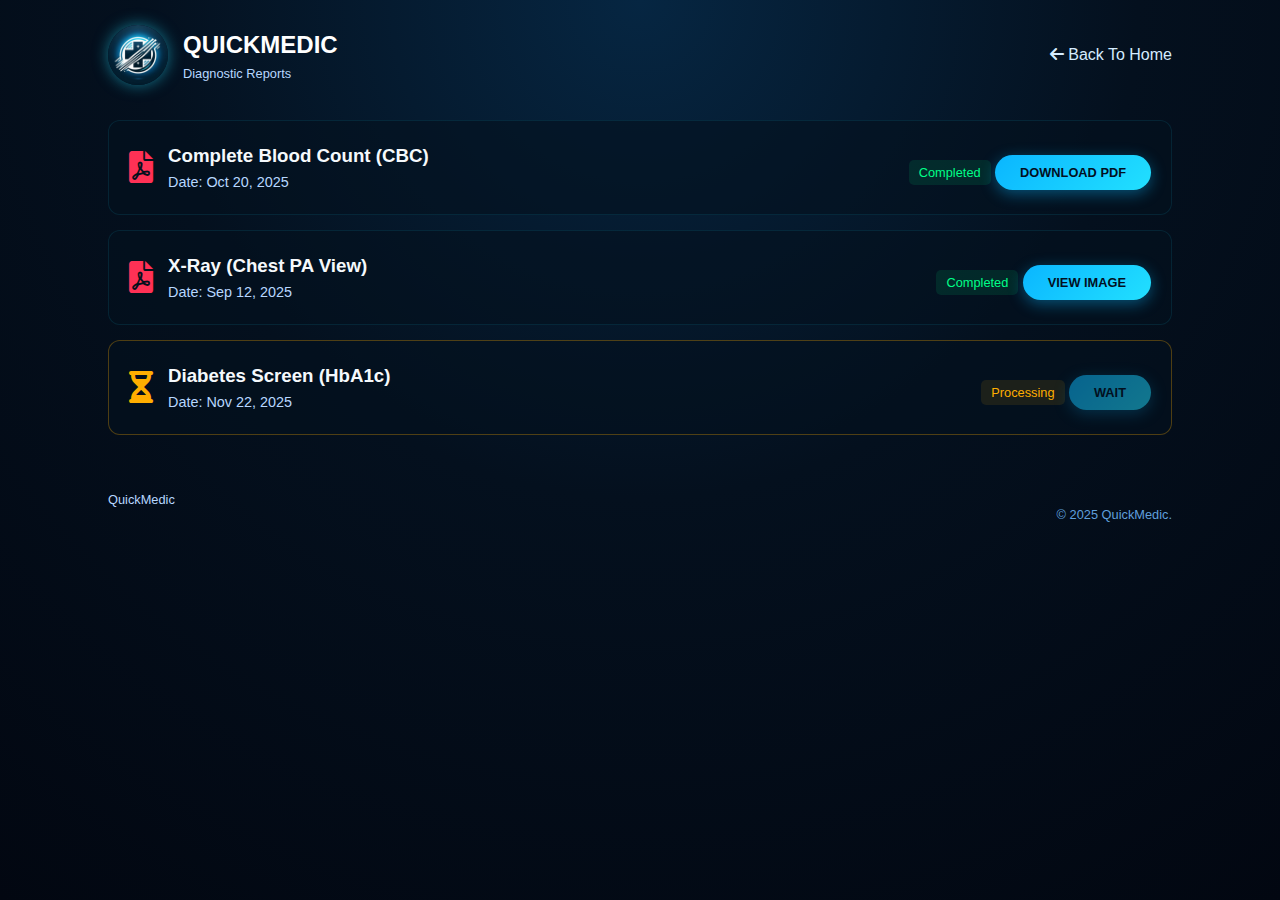
<file: reports.html>
<!DOCTYPE html>
<html lang="en">
<head>
    <meta charset="UTF-8">
    <meta name="viewport" content="width=device-width, initial-scale=1.0">
    <title>Lab Reports - QuickMedic</title>
    <link rel="stylesheet" href="static/style.css" />
    <link href="https://cdnjs.cloudflare.com/ajax/libs/font-awesome/6.0.0/css/all.min.css" rel="stylesheet">
</head>
<body>
    <header>
        <div class="brand">
            <img src="static/logo.jpg" alt="Logo">
            <div><h1>QuickMedic</h1><h3>Diagnostic Reports</h3></div>
        </div>
        <nav><a href="/"><i class="fas fa-arrow-left"></i> Back To Home</a></nav>
    </header>

    <section>
        <div class="report-list">
            
            <div class="report-card reveal">
                <div style="display: flex; gap: 15px; align-items: center;">
                    <i class="fas fa-file-pdf" style="color: #ff3155; font-size: 2rem;"></i>
                    <div>
                        <h3>Complete Blood Count (CBC)</h3>
                        <p style="color: #b7d7ff; font-size: 0.9rem;">Date: Oct 20, 2025</p>
                    </div>
                </div>
                <div style="text-align: right;">
                    <span class="status-done">Completed</span>
                    <button style="margin-top: 10px; font-size: 0.8rem;">Download PDF</button>
                </div>
            </div>

            <div class="report-card reveal">
                <div style="display: flex; gap: 15px; align-items: center;">
                    <i class="fas fa-file-pdf" style="color: #ff3155; font-size: 2rem;"></i>
                    <div>
                        <h3>X-Ray (Chest PA View)</h3>
                        <p style="color: #b7d7ff; font-size: 0.9rem;">Date: Sep 12, 2025</p>
                    </div>
                </div>
                <div style="text-align: right;">
                    <span class="status-done">Completed</span>
                    <button style="margin-top: 10px; font-size: 0.8rem;">View Image</button>
                </div>
            </div>

            <div class="report-card reveal" style="border-color: rgba(255, 174, 0, 0.3);">
                <div style="display: flex; gap: 15px; align-items: center;">
                    <i class="fas fa-hourglass-half" style="color: #ffae00; font-size: 2rem;"></i>
                    <div>
                        <h3>Diabetes Screen (HbA1c)</h3>
                        <p style="color: #b7d7ff; font-size: 0.9rem;">Date: Nov 22, 2025</p>
                    </div>
                </div>
                <div style="text-align: right;">
                    <span class="status-wait">Processing</span>
                    <button style="margin-top: 10px; font-size: 0.8rem; opacity: 0.5; cursor: not-allowed;">Wait</button>
                </div>
            </div>

        </div>
    </section>

    <footer>
        <div class="footer-content">
            <div class="brand"><h3>QuickMedic</h3></div>
            <div class="copyright">&copy; 2025 QuickMedic.</div>
        </div>
    </footer>
</body>
</html>
</file>
<file: static/style.css>
/* style.css - Final Professional Version */

/* 1. Base Setup */
* {
    font-family: 'Poppins', sans-serif;
    margin: 0;
    padding: 0;
    box-sizing: border-box;
}

body {
    background: radial-gradient(circle at top, #062642 0%, #04101e 45%, #020711 100%);
    color: #f5f9fc;
    line-height: 1.6;
    min-height: 100vh;
    display: flex;
    flex-direction: column;
    overflow-x: hidden; /* Prevents horizontal scroll */
}

/* 2. Layout & Header */
header, section, footer .footer-content, .hero-section {
    max-width: 1100px;
    margin: 0 auto;
    padding: 20px 18px;
    width: 100%;
}

header {
    display: flex;
    align-items: center;
    justify-content: space-between;
    padding-top: 25px;
    padding-bottom: 15px;
    position: relative;
    z-index: 100;
}

.brand {
    display: flex;
    align-items: center;
    gap: 15px;
}

.brand img {
    width: 60px;
    border-radius: 50%;
    box-shadow: 0 0 15px rgba(34, 224, 255, 0.5);
}

.brand h1 { font-size: 1.5rem; text-transform: uppercase; color: #fff; }
.brand h3 { font-size: 0.8rem; color: #b7d7ff; font-weight: 400; }

/* 3. Navigation & Hamburger */
.menu-icon {
    display: none; /* Hidden on desktop */
    font-size: 1.8rem;
    color: #22e0ff;
    cursor: pointer;
}

nav {
    display: flex;
    gap: 25px;
}

nav a {
    text-decoration: none;
    color: #d5ecff;
    font-weight: 500;
    transition: 0.3s;
}

nav a:hover { color: #22e0ff; }

/* UPDATED HERO STYLES */

.hero-section {
    position: relative;
    height: 450px; /* Slightly taller for images */
    display: flex;
    align-items: center;
    margin-bottom: 40px;
    margin-top: 10px;
    /* Optional: Add a subtle grid background pattern for a "Tech" feel */
    background-image: radial-gradient(rgba(34, 224, 255, 0.1) 1px, transparent 1px);
    background-size: 30px 30px; 
}

.hero-slide {
    position: absolute;
    top: 50%;
    left: 0;
    transform: translateY(-50%);
    width: 100%;
    padding: 0 40px;
    opacity: 0;
    transition: opacity 0.8s ease-in-out;
    pointer-events: none;
}

.active-slide {
    opacity: 1;
    pointer-events: all;
    z-index: 2;
}

/* The Flex Container to split Text and Image */
.slide-container {
    display: flex;
    align-items: center;
    justify-content: space-between;
    max-width: 1100px;
    margin: 0 auto;
    gap: 20px;
}

.hero-text {
    flex: 1; /* Takes up half the space */
    max-width: 600px;
}

.hero-img {
    flex: 1; /* Takes up the other half */
    display: flex;
    justify-content: center;
    align-items: center;
}

.hero-img img {
    width: 100%;
    max-width: 350px; /* Limit image size */
    height: auto;
    filter: drop-shadow(0 0 20px rgba(34, 224, 255, 0.4)); /* Glowing effect */
    animation: floatImg 4s ease-in-out infinite; /* Floating Animation */
}

/* Floating Animation for the Image */
@keyframes floatImg {
    0%, 100% { transform: translateY(0); }
    50% { transform: translateY(-15px); }
}

/* Mobile Update - Stack them */
@media (max-width: 768px) {
    .hero-section { height: auto; padding: 60px 20px; }
    .slide-container { flex-direction: column-reverse; /* Put image on top on mobile */ text-align: center; }
    .hero-img img { max-width: 200px; margin-bottom: 20px; }
    .hero-text { margin-bottom: 20px; }
}

.active-slide {
    opacity: 1;
    pointer-events: all;
    z-index: 2;
}

.hero-content h2 { font-size: 2.5rem; color: #22e0ff; margin-bottom: 10px; }
.hero-content p { font-size: 1.1rem; color: #d5ecff; max-width: 600px; margin-bottom: 25px; }

/* Slider Dots */
.slider-dots {
    position: absolute;
    bottom: 20px;
    left: 50%;
    transform: translateX(-50%);
    display: flex;
    gap: 10px;
    z-index: 10;
}

.dot {
    height: 10px;
    width: 10px;
    background-color: rgba(34, 224, 255, 0.3);
    border-radius: 50%;
    cursor: pointer;
    transition: 0.3s;
}

.active-dot { background-color: #22e0ff; transform: scale(1.2); }

/* 5. Service Grid & Scroll Animation */
section h2 { margin-bottom: 20px; color: #fff; }

ul.service-grid {
    list-style: none;
    display: grid;
    grid-template-columns: repeat(auto-fit, minmax(240px, 1fr));
    gap: 20px;
}

ul.service-grid li {
    background: radial-gradient(circle at top left, rgba(10, 182, 255, 0.15), rgba(4, 16, 30, 0.9));
    border-radius: 18px;
    padding: 25px;
    border: 1px solid rgba(34, 224, 255, 0.15);
    transition: 0.3s;
}

ul.service-grid li:hover {
    transform: translateY(-5px);
    box-shadow: 0 10px 30px rgba(0, 0, 0, 0.5);
    border-color: #22e0ff;
}

/* Scroll Reveal Class */
/* style.css */
.reveal {
    opacity: 1; /* <--- CHANGE THIS FROM 0 TO 1 */
    transform: translateY(0); 
    transition: all 0.8s ease-out;
}
.reveal.active-reveal { opacity: 1; transform: translateY(0); }

/* 6. Buttons */
button, .cta-btn {
    border: none;
    padding: 10px 25px;
    border-radius: 50px;
    font-weight: 600;
    text-transform: uppercase;
    background: linear-gradient(135deg, #0ab6ff, #22e0ff);
    color: #02101f;
    cursor: pointer;
    transition: 0.2s;
    box-shadow: 0 4px 15px rgba(10, 182, 255, 0.4);
}

button:hover { transform: translateY(-2px); box-shadow: 0 6px 20px rgba(10, 182, 255, 0.6); }

/* SOS Button Pulse */
.sos-btn {
    background: linear-gradient(135deg, #ff3155, #ff6a75);
    color: white;
    box-shadow: 0 4px 15px rgba(255, 49, 85, 0.5);
    animation: pulse 2s infinite;
}
@keyframes pulse {
    0% { box-shadow: 0 0 0 0 rgba(255, 49, 85, 0.7); }
    70% { box-shadow: 0 0 0 10px rgba(255, 49, 85, 0); }
    100% { box-shadow: 0 0 0 0 rgba(255, 49, 85, 0); }
}

/* 7. Footer */
/* ================= FOOTER SECTION ================= */

.qm-footer {
    background: #0b1c39;
    color: #ffffff;
    padding: 60px 20px 20px;
    margin-top: 40px;
    font-family: 'Poppins', sans-serif;
}

.footer-top {
    display: grid;
    grid-template-columns: repeat(auto-fit, minmax(230px, 1fr));
    gap: 40px;
    max-width: 1300px;
    margin: auto;
}

.footer-brand h2 {
    font-size: 28px;
    font-weight: 700;
    color: #00c2ff;
}

.footer-brand p {
    color: #c7d4e1;
    margin-top: 10px;
}

.footer-links h3,
.footer-contact h3,
.footer-social h3 {
    font-size: 20px;
    margin-bottom: 15px;
    color: #00c2ff;
}

.footer-links a {
    display: block;
    color: #d9e6f2;
    margin: 6px 0;
    text-decoration: none;
    transition: 0.2s;
}

.footer-links a:hover {
    color: #00c2ff;
    margin-left: 4px;
}

.footer-contact p i {
    color: #00c2ff;
    margin-right: 8px;
}

.footer-contact p {
    margin: 6px 0;
    color: #d9e6f2;
}

.footer-social .social-icons i {
    font-size: 22px;
    margin-right: 12px;
    background: #112b52;
    padding: 10px;
    border-radius: 50%;
    cursor: pointer;
    transition: 0.3s ease;
}

.footer-social .social-icons i:hover {
    background: #00c2ff;
    color: #0b1c39;
    transform: scale(1.1);
}

.footer-bottom {
    text-align: center;
    margin-top: 40px;
    padding-top: 20px;
    border-top: 1px solid #234a7b;
}

.footer-bottom p {
    font-size: 14px;
    color: #b9c9d8;
}
.footer-content { display: flex; justify-content: space-between; flex-wrap: wrap; gap: 20px; }
.footer-links a { display: block; color: #b7d7ff; margin-bottom: 5px; text-decoration: none; }
.copyright { text-align: center; margin-top: 30px; color: #5f9fdc; font-size: 0.8rem; }

/* 8. AI Chatbot (The Robot) */
.chat-toggle {
    position: fixed;
    bottom: 30px;
    right: 30px;
    width: 60px;
    height: 60px;
    background: linear-gradient(135deg, #0ab6ff, #22e0ff);
    border-radius: 50%;
    display: flex;
    justify-content: center;
    align-items: center;
    color: #02101f;
    font-size: 1.5rem;
    cursor: pointer;
    box-shadow: 0 0 20px rgba(34, 224, 255, 0.6);
    z-index: 5000;
    animation: float 3s ease-in-out infinite;
}
@keyframes float { 0%, 100% { transform: translateY(0); } 50% { transform: translateY(-10px); } }

.chat-window {
    display: none;
    position: fixed;
    bottom: 100px;
    right: 30px;
    width: 300px;
    height: 400px;
    background: rgba(4, 16, 30, 0.95);
    border: 1px solid #22e0ff;
    border-radius: 15px;
    flex-direction: column;
    z-index: 5000;
    box-shadow: 0 0 30px rgba(0,0,0,0.8);
    backdrop-filter: blur(10px);
}

.chat-header { background: linear-gradient(90deg, #0ab6ff, #22e0ff); padding: 15px; color: #02101f; font-weight: bold; display: flex; justify-content: space-between; }
.chat-body { flex: 1; padding: 15px; overflow-y: auto; display: flex; flex-direction: column; gap: 10px; }
.bot-msg { align-self: flex-start; background: rgba(34, 224, 255, 0.15); color: #d5ecff; padding: 8px; border-radius: 10px 10px 10px 0; font-size: 0.9rem; }
.user-msg { align-self: flex-end; background: #0ab6ff; color: #02101f; padding: 8px; border-radius: 10px 10px 0 10px; font-size: 0.9rem; }
.chat-input { padding: 10px; border-top: 1px solid rgba(255,255,255,0.1); display: flex; gap: 5px; }
.chat-input input { flex: 1; padding: 8px; border-radius: 5px; border: none; outline: none; }

/* 9. Forms (Appointment Page) */
.split-container { display: grid; grid-template-columns: 1fr 1.5fr; gap: 40px; margin-top: 20px; }
.form-card { background: rgba(4, 16, 30, 0.8); border: 1px solid rgba(34, 224, 255, 0.2); border-radius: 20px; padding: 30px; }
.input-group { margin-bottom: 20px; }
.input-group label { display: block; margin-bottom: 8px; color: #b7d7ff; }
.input-group input, .input-group select, .input-group textarea { width: 100%; padding: 12px; border-radius: 10px; border: 1px solid rgba(34, 224, 255, 0.2); background: rgba(2, 7, 17, 0.6); color: #fff; outline: none; }
.upload-label { background: rgba(10, 182, 255, 0.1); border: 1px dashed #22e0ff; color: #22e0ff; padding: 10px 20px; border-radius: 8px; cursor: pointer; display: inline-block; }

/* 10. Toast Notification */
#toast-box { position: fixed; bottom: 30px; left: 30px; z-index: 6000; }
.toast { background: rgba(4, 16, 30, 0.95); color: #fff; padding: 15px 25px; margin-top: 10px; border-left: 4px solid #22e0ff; box-shadow: 0 5px 15px rgba(0,0,0,0.5); animation: slideIn 0.5s; }
@keyframes slideIn { from { transform: translateX(-100%); } to { transform: translateX(0); } }

/* 11. Mobile Responsive (Hamburger) */
@media (max-width: 768px) {
    .menu-icon { display: block; }
    
    nav {
        position: absolute; top: 100%; right: 0;
        background: rgba(4, 16, 30, 0.98);
        width: 0; height: 100vh;
        overflow: hidden;
        flex-direction: column; align-items: center; justify-content: center;
        transition: width 0.4s ease;
        border-left: 1px solid rgba(34, 224, 255, 0.2);
    }
    nav.active-menu { width: 70%; box-shadow: -10px 0 30px rgba(0,0,0,0.8); }
    
    .hero-section { height: auto; min-height: 400px; padding: 40px 20px; text-align: center; }
    .hero-slide { position: relative; transform: none; top: auto; left: auto; width: 100%; opacity: 1; display: none; }
    .hero-slide.active-slide { display: block; }
    .split-container { grid-template-columns: 1fr; }
}

/* --- NEW PROFESSIONAL LAYOUTS --- */

/* 1. Timeline (Health Records) */
.timeline {
    position: relative;
    padding-left: 30px;
    border-left: 2px solid rgba(34, 224, 255, 0.3);
    margin-left: 10px;
}
.timeline-item {
    position: relative;
    background: rgba(4, 16, 30, 0.6);
    border: 1px solid rgba(34, 224, 255, 0.1);
    border-radius: 12px;
    padding: 20px;
    margin-bottom: 30px;
}
.timeline-item::before {
    content: "";
    position: absolute;
    left: -36px;
    top: 20px;
    width: 12px;
    height: 12px;
    background: #0ab6ff;
    border-radius: 50%;
    box-shadow: 0 0 10px #0ab6ff;
}
.record-date { color: #22e0ff; font-size: 0.9rem; margin-bottom: 5px; font-weight: bold; }
.record-badge { 
    background: rgba(34, 224, 255, 0.1); 
    color: #22e0ff; padding: 4px 10px; 
    border-radius: 4px; font-size: 0.8rem; 
    display: inline-block; margin-top: 10px;
}

/* 2. Product Grid (Pharmacy) */
.product-grid {
    display: grid;
    grid-template-columns: repeat(auto-fit, minmax(200px, 1fr));
    gap: 25px;
}
.product-card {
    background: rgba(4, 16, 30, 0.8);
    border: 1px solid rgba(34, 224, 255, 0.1);
    border-radius: 15px;
    padding: 15px;
    text-align: center;
    transition: 0.3s;
}
.product-card:hover { transform: translateY(-5px); border-color: #22e0ff; }
.product-img {
    width: 100%; height: 120px; object-fit: contain;
    margin-bottom: 15px; filter: drop-shadow(0 0 5px rgba(255,255,255,0.1));
}
.price { color: #22e0ff; font-size: 1.2rem; font-weight: bold; margin: 10px 0; }

/* 3. Report List (Lab Reports) */
.report-list { display: flex; flex-direction: column; gap: 15px; }
.report-card {
    display: flex; align-items: center; justify-content: space-between;
    background: rgba(4, 16, 30, 0.6);
    padding: 20px; border-radius: 12px;
    border: 1px solid rgba(34, 224, 255, 0.1);
}
.status-done { color: #00ff88; background: rgba(0, 255, 136, 0.1); padding: 5px 10px; border-radius: 5px; font-size: 0.8rem; }
.status-wait { color: #ffae00; background: rgba(255, 174, 0, 0.1); padding: 5px 10px; border-radius: 5px; font-size: 0.8rem; }

@media (max-width: 768px) {
    .report-card { flex-direction: column; align-items: flex-start; gap: 15px; }
    .report-card button { width: 100%; }
}
</file>
